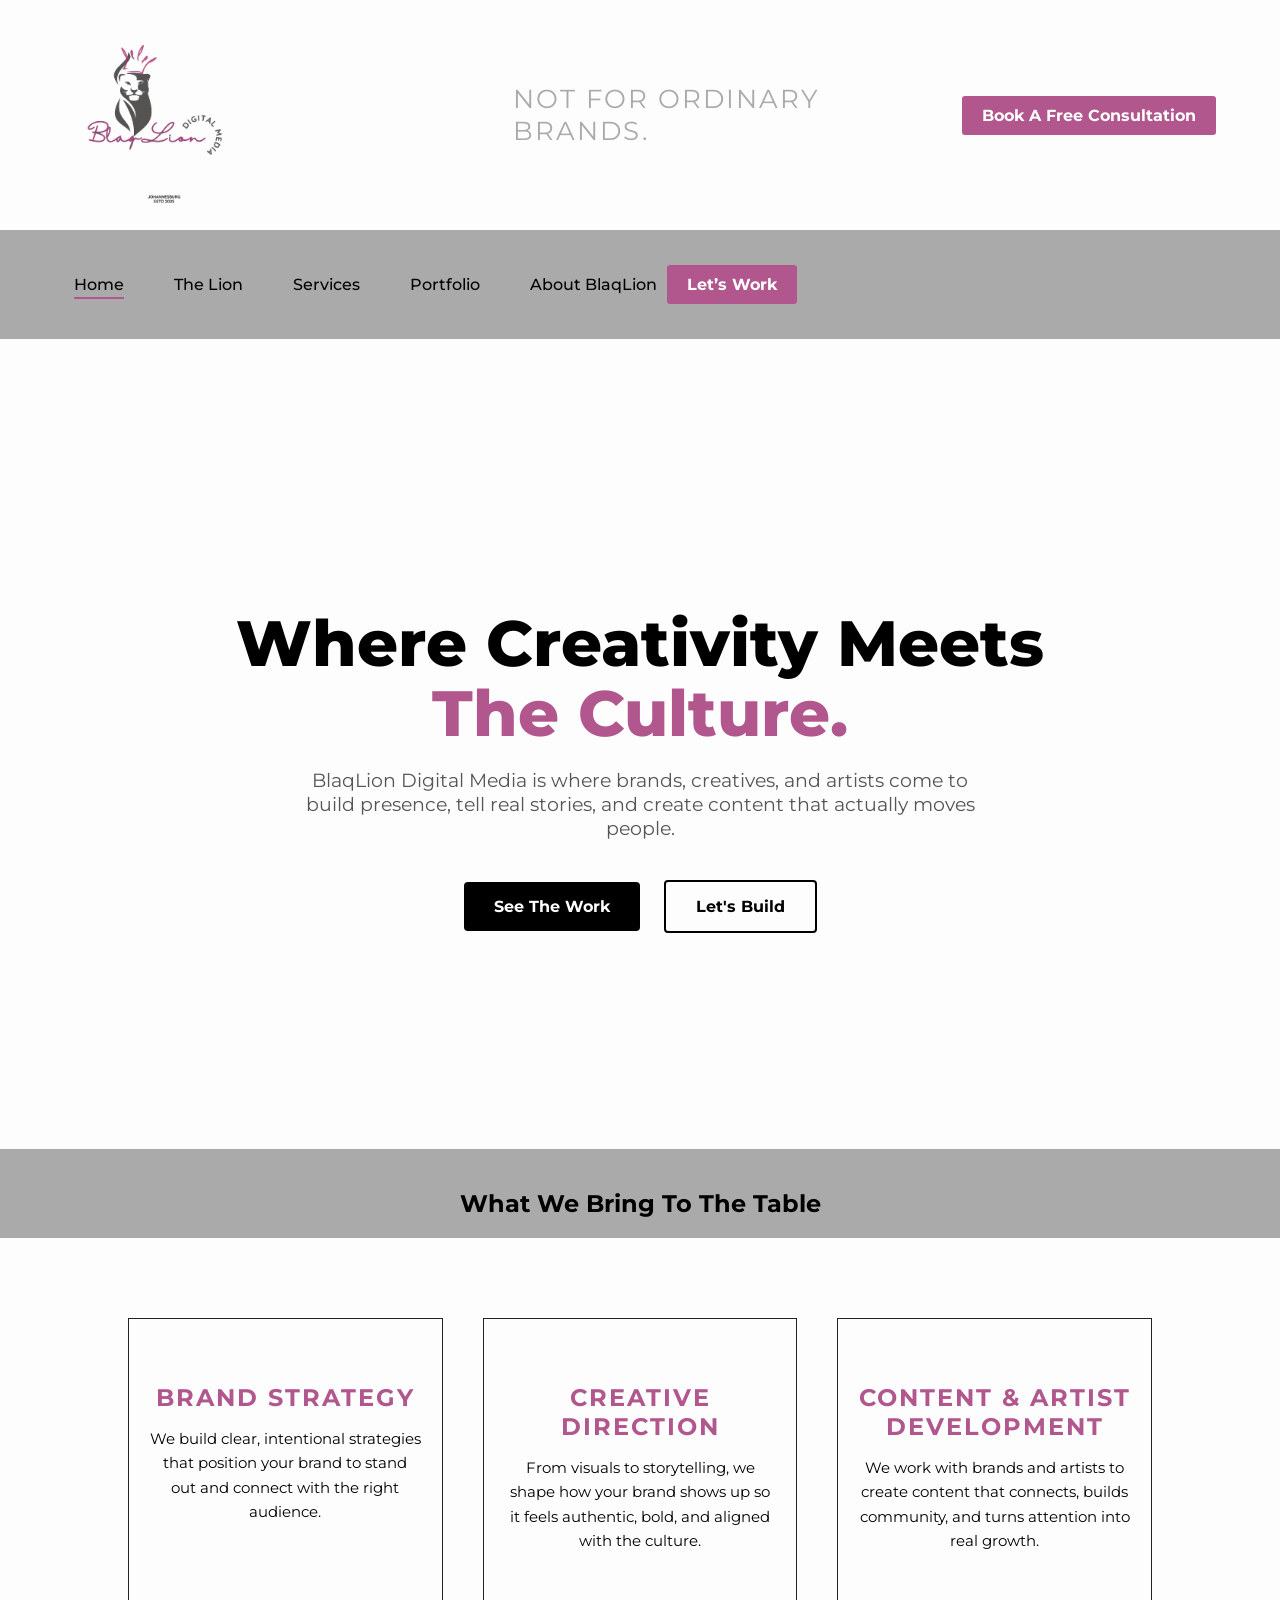
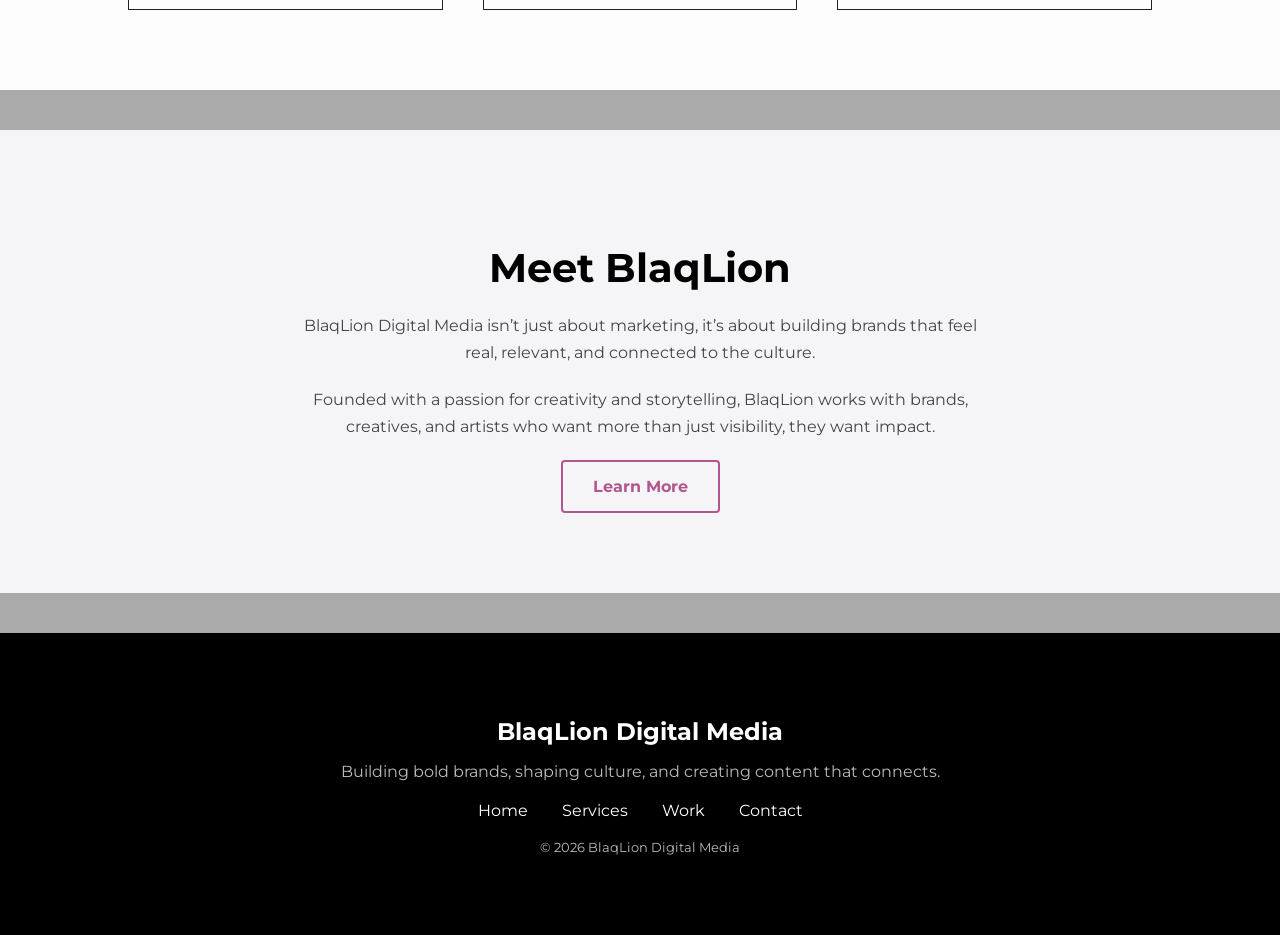
<file: index.html>
<!doctype html>
<html lang="en">
  <head>
    <meta charset="UTF-8" />
    <meta name="viewport" content="width=device-width, initial-scale=1.0" />
    <link rel="stylesheet" href="CSS/style.css" />
    
    <link
      href="https://fonts.googleapis.com/css2?family=Montserrat:wght@400;700&display=swap"
      rel="stylesheet" />
    <link
      href="https://fonts.googleapis.com/css2?family=Gravitas+One&display=swap"
      rel="stylesheet" />
    <link
      href="https://fonts.googleapis.com/css2?family=Saira:ital,wght@0,100..900;1,100..900&display=swap"
      rel="stylesheet" />
    <title>BlaqLion Digital Media</title>

  </head>
  <body>
    <header class="main-header">
      <div class="header-section left">
        <img src="images/Logo.PNG" alt="BlaqLion Digital Media" class="logo" />
      </div>

      <div class="header-section center">
        <p class="sub-heading">Not For Ordinary Brands.</p>
      </div>

      <div class="header-cta">
        <a href="contact.html" class="cta-btn">Book A Free Consultation</a>
      </div>
    </header>

    <nav class="navbar">
      <div class="nav-container">
        <ul class="nav-links">
          <li><a href="index.html" class="active">Home</a></li>

          <li><a href="meet-the-lion.html">The Lion</a></li>

          <li><a href="services.html">Services</a></li>

          <li><a href="work.html">Portfolio</a></li>

          <li><a href="about.html">About BlaqLion</a></li>
        </ul>
        <div class="nav-cta">
          <a href="contact.html" class="cta-btn">Let’s Work</a>

        </div>
      </div>
    </nav>

    <section class="hero">
      <div class="hero-content">
        <h1>
          Where Creativity Meets <br />
          <span>The Culture.</span>
        </h1>

        <p>
          BlaqLion Digital Media is where brands, creatives, and artists come to
          build presence, tell real stories, and create content that actually
          moves people.
        </p>


        <div class="hero-btns">
          <a href="work.html" class="btn-primary">See The Work</a>
          <a href="contact.html" class="btn-secondary">Let's Build</a>
        </div>
      </div>
    </section>

    <h2 class="section-title">What We Bring To The Table</h2>
    <section class="services-overview">
      <div class="service-box">
        <h3>Brand Strategy</h3>
        <p>
          We build clear, intentional strategies that position your brand to
          stand out and connect with the right audience.
        </p>
      </div>

      <div class="service-box">
        <h3>Creative Direction</h3>
        <p>
          From visuals to storytelling, we shape how your brand shows up so it
          feels authentic, bold, and aligned with the culture.
        </p>
      </div>

      <div class="service-box">
        <h3>Content & Artist Development</h3>
        <p>
          We work with brands and artists to create content that connects,
          builds community, and turns attention into real growth.
        </p>
      </div>
    </section>

    <section class="about-preview">
      <div class="about-content">
        <h2>Meet BlaqLion</h2>

        <p>
          BlaqLion Digital Media isn’t just about marketing, it’s about
          building brands that feel real, relevant, and connected to the
          culture.
        </p>

        <p>
          Founded with a passion for creativity and storytelling, BlaqLion works
          with brands, creatives, and artists who want more than just
          visibility, they want impact.
        </p>

        <a href="about.html" class="btn-secondary">Learn More</a>
      </div>
    </section>

    <footer class="main-footer">
  <div class="footer-content">

    <h3>BlaqLion Digital Media</h3>

    <p>
      Building bold brands, shaping culture, and creating content that connects.
    </p>

    <div class="footer-links">
      <a href="index.html">Home</a>
      <a href="services.html">Services</a>
      <a href="work.html">Work</a>
      <a href="contact.html">Contact</a>
    </div>

    <p class="footer-credit">© 2026 BlaqLion Digital Media</p>

  </div>
</footer>
  </body>
  <script src="Javascript/script.js"></script>
</html>
</file>
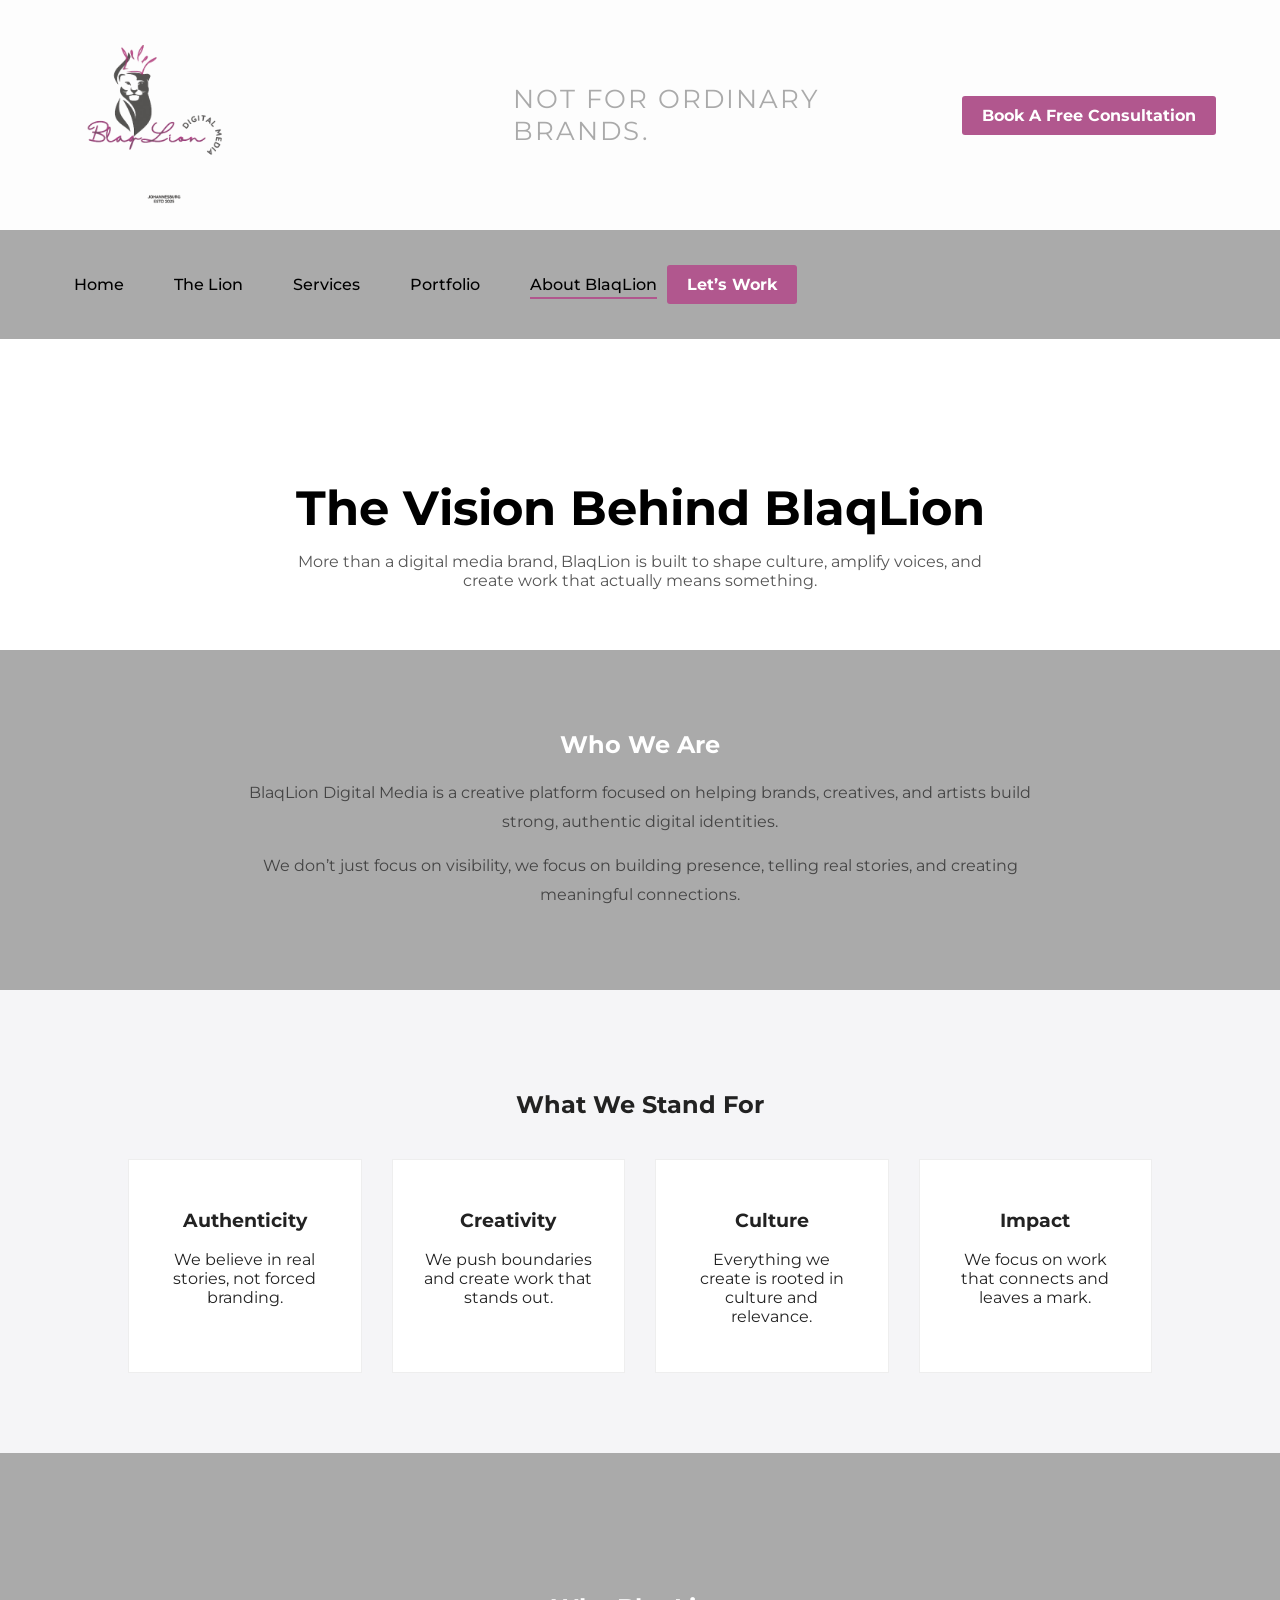
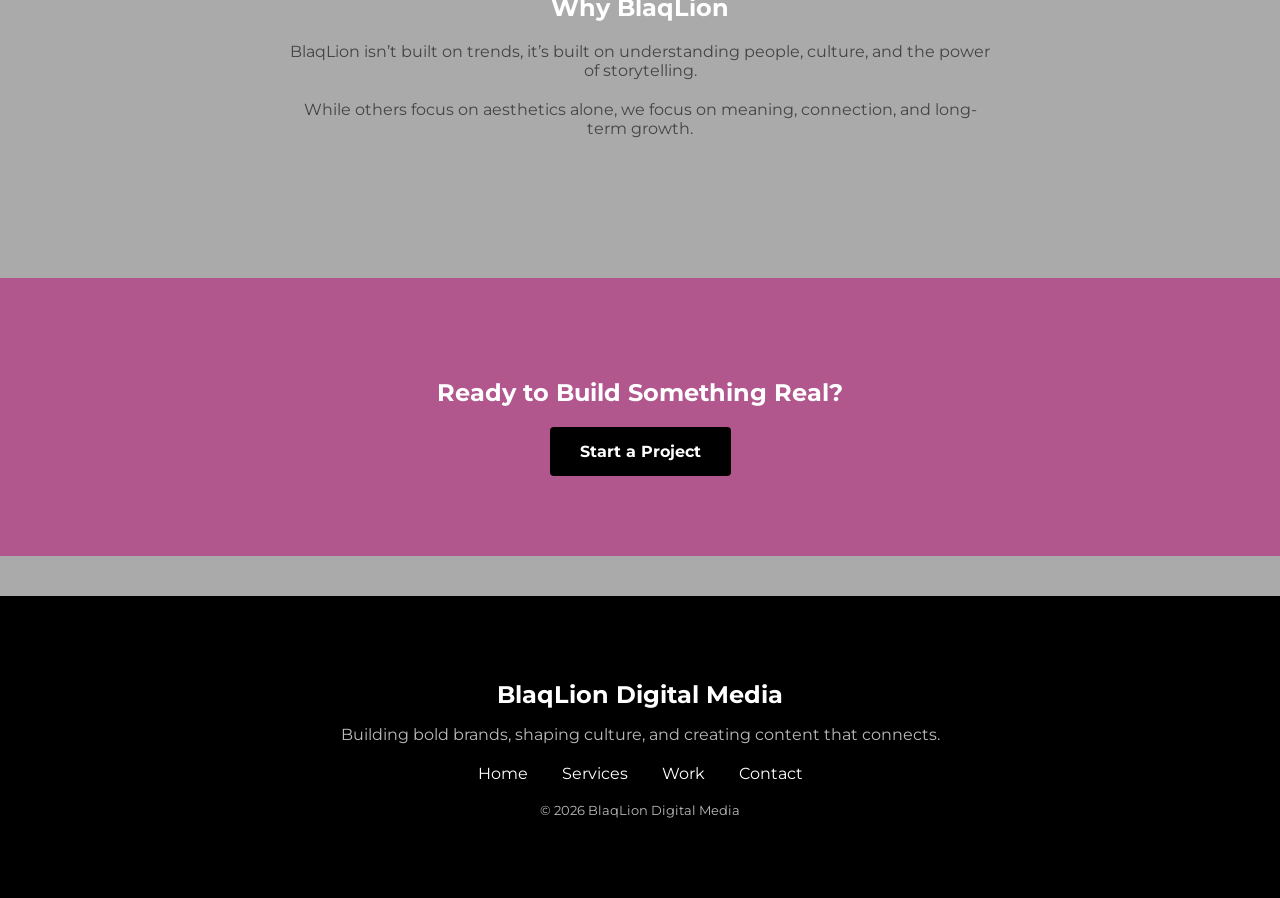
<file: about.html>
<!doctype html>
<html lang="en">
  <head>
    <meta charset="UTF-8" />
    <meta name="viewport" content="width=device-width, initial-scale=1.0" />
    <link rel="stylesheet" href="CSS/style.css" />
    
    <link
      href="https://fonts.googleapis.com/css2?family=Montserrat:wght@400;700&display=swap"
      rel="stylesheet" />
    <link
      href="https://fonts.googleapis.com/css2?family=Gravitas+One&display=swap"
      rel="stylesheet" />
    <link
      href="https://fonts.googleapis.com/css2?family=Saira:ital,wght@0,100..900;1,100..900&display=swap"
      rel="stylesheet" />
    <title>BlaqLion Digital Media-About Page</title>
  </head>
  <body>
     <header class="main-header">
      <div class="header-section left">
        <img src="images/Logo.PNG" alt="BlaqLion Digital Media" class="logo" />
      </div>

      <div class="header-section center">
        <p class="sub-heading">Not For Ordinary Brands.</p>
      </div>

      <div class="header-cta">
        <a href="contact.html" class="cta-btn">Book A Free Consultation</a>
      </div>
    </header>

    <nav class="navbar">
      <div class="nav-container">
        <ul class="nav-links">
          <li><a href="index.html">Home</a></li>

          <li><a href="meet-the-lion.html">The Lion</a></li>

          <li><a href="services.html">Services</a></li>

          <li><a href="work.html">Portfolio</a></li>

          <li><a href="about.html" class="active">About BlaqLion</a></li>
        </ul>
        <div class="nav-cta">
          <a href="contact.html" class="cta-btn">Let’s Work</a>

        </div>
      </div>
    </nav>

    <section class="about-hero">

  <h1>The Vision Behind BlaqLion</h1>

  <p>
    More than a digital media brand, BlaqLion is built to shape culture,
    amplify voices, and create work that actually means something.
  </p>

</section>

<section class="about-intro">

  <h2>Who We Are</h2>

  <p>
    BlaqLion Digital Media is a creative platform focused on helping brands,
    creatives, and artists build strong, authentic digital identities.
  </p>

  <p>
    We don’t just focus on visibility, we focus on building presence,
    telling real stories, and creating meaningful connections.
  </p>

</section>

<section class="about-values">

  <h2>What We Stand For</h2>

  <div class="values-grid">

    <div class="value-card">
      <h3>Authenticity</h3>
      <p>We believe in real stories, not forced branding.</p>
    </div>

    <div class="value-card">
      <h3>Creativity</h3>
      <p>We push boundaries and create work that stands out.</p>
    </div>

    <div class="value-card">
      <h3>Culture</h3>
      <p>Everything we create is rooted in culture and relevance.</p>
    </div>

    <div class="value-card">
      <h3>Impact</h3>
      <p>We focus on work that connects and leaves a mark.</p>
    </div>

  </div>

</section>

<section class="about-difference">

  <h2>Why BlaqLion</h2>

  <p>
    BlaqLion isn’t built on trends, it’s built on understanding people,
    culture, and the power of storytelling.
  </p>

  <p>
    While others focus on aesthetics alone, we focus on meaning,
    connection, and long-term growth.
  </p>

</section>

<section class="about-cta">

  <h2>Ready to Build Something Real?</h2>

  <a href="contact.html" class="btn-primary">Start a Project</a>

</section>
        
    </div>
</section>
   <footer class="main-footer">
  <div class="footer-content">

    <h3>BlaqLion Digital Media</h3>

    <p>
      Building bold brands, shaping culture, and creating content that connects.
    </p>

    <div class="footer-links">
      <a href="index.html">Home</a>
      <a href="services.html">Services</a>
      <a href="work.html">Work</a>
      <a href="contact.html">Contact</a>
    </div>

    <p class="footer-credit">© 2026 BlaqLion Digital Media</p>

  </div>
</footer>
 
</body>
<script src="Javascript/script.js"></script>
</html>
</file>
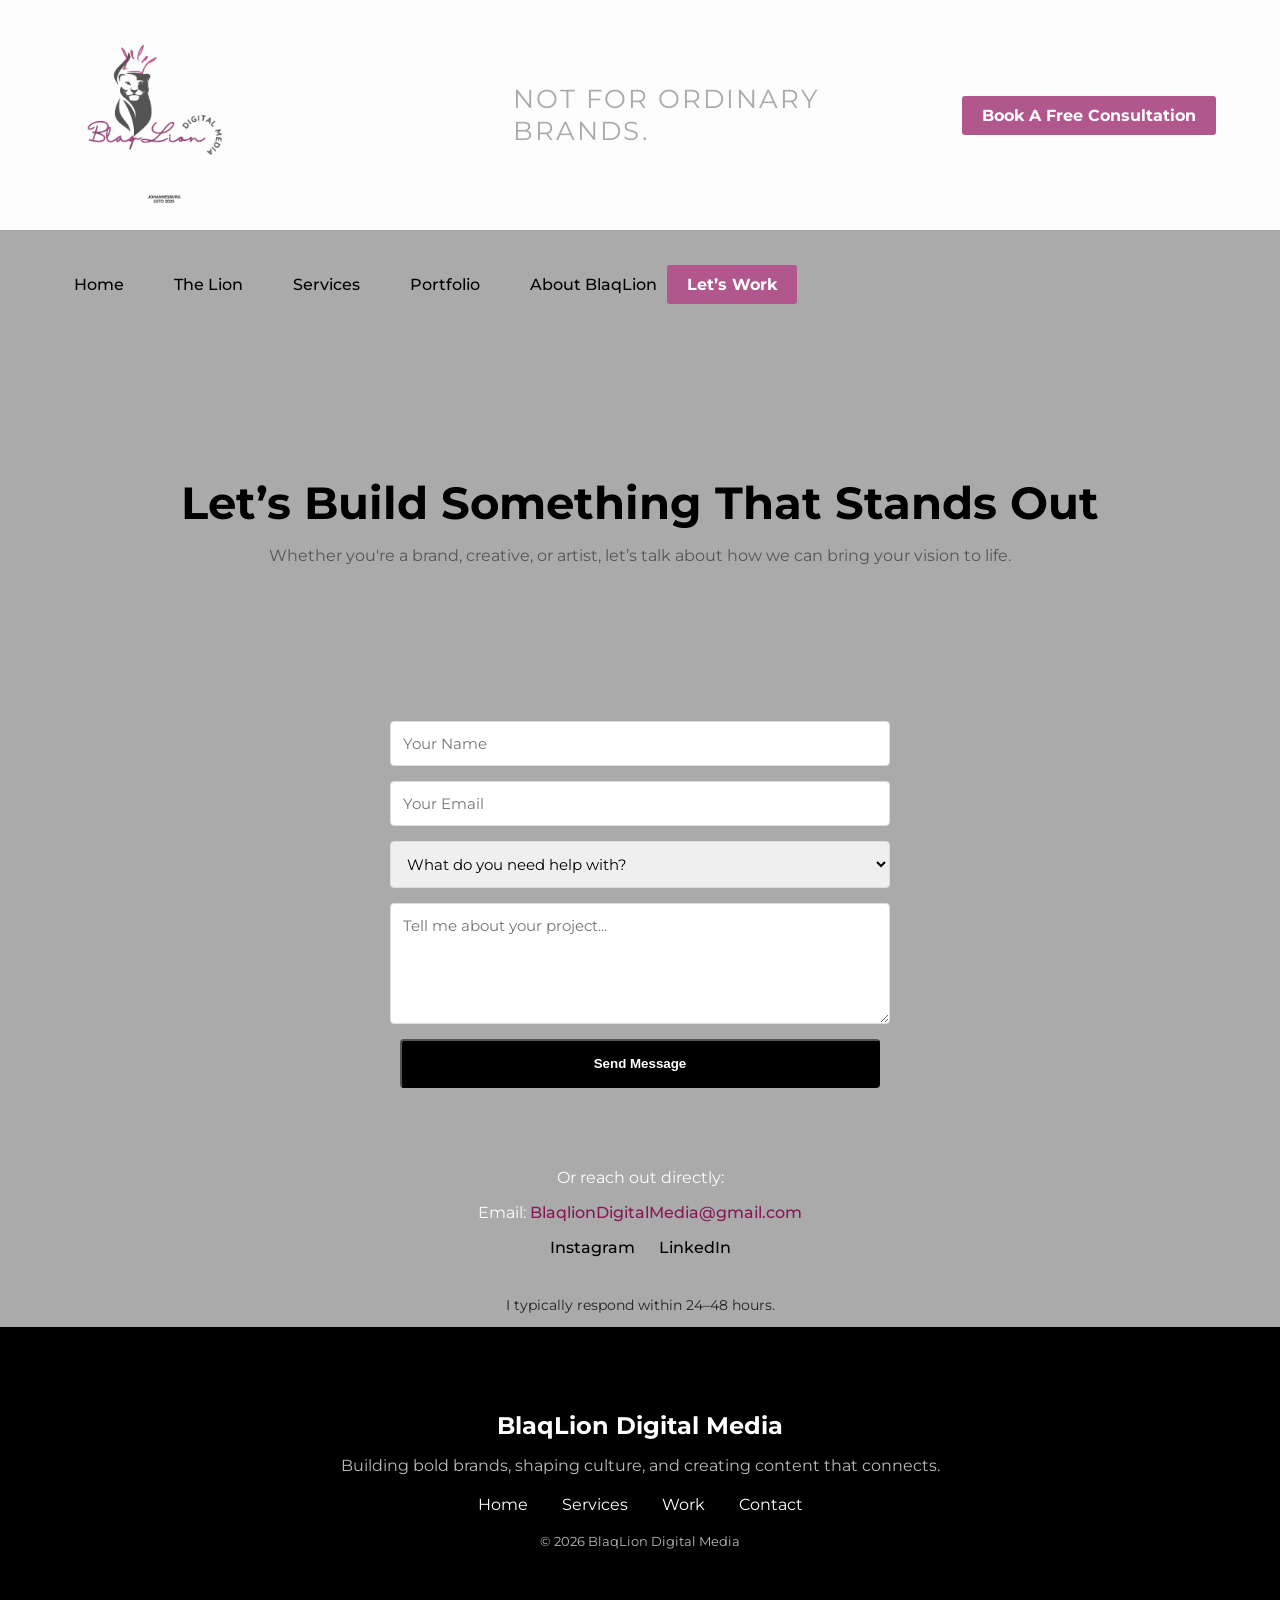
<file: contact.html>
<!doctype html>
<html lang="en">
  <head>
    <meta charset="UTF-8" />
    <meta name="viewport" content="width=device-width, initial-scale=1.0" />
    <link rel="stylesheet" href="CSS/style.css" />
    
    <link
      href="https://fonts.googleapis.com/css2?family=Montserrat:wght@400;700&display=swap"
      rel="stylesheet" />
    <link
      href="https://fonts.googleapis.com/css2?family=Gravitas+One&display=swap"
      rel="stylesheet" />
    <link
      href="https://fonts.googleapis.com/css2?family=Saira:ital,wght@0,100..900;1,100..900&display=swap"
      rel="stylesheet" />
    <title>BlaqLion Digital Media-Contact Page</title>
  </head>
  <body>
    <header class="main-header">
      <div class="header-section left">
        <img src="images/Logo.PNG" alt="BlaqLion Digital Media" class="logo" />
      </div>

      <div class="header-section center">
        <p class="sub-heading">Not For Ordinary Brands.</p>
      </div>

      <div class="header-cta">
        <a href="contact.html" class="cta-btn">Book A Free Consultation</a>
      </div>
    </header>

    <nav class="navbar">
      <div class="nav-container">
        <ul class="nav-links">
          <li><a href="index.html">Home</a></li>

          <li><a href="meet-the-lion.html">The Lion</a></li>

          <li><a href="services.html">Services</a></li>

          <li><a href="work.html">Portfolio</a></li>

          <li><a href="about.html">About BlaqLion</a></li>
        </ul>
        <div class="nav-cta">
          <a href="contact.html" class="cta-btn">Let’s Work</a>

        </div>
      </div>
    </nav>

    <section class="contact-hero">

  <h1>Let’s Build Something That Stands Out</h1>

  <p>
    Whether you're a brand, creative, or artist, let’s talk about how we can bring your vision to life.
  </p>

</section>

<section class="contact-form-section">

  <form class="contact-form">

    <input type="text" placeholder="Your Name" required />
    <input type="email" placeholder="Your Email" required />

    <select required>
      <option value="">What do you need help with?</option>
      <option>Brand Strategy</option>
      <option>Creative Direction</option>
      <option>Content Creation</option>
      <option>Artist Development</option>
    </select>

    <textarea placeholder="Tell me about your project..." rows="5" required></textarea>

    <button type="submit" class="btn-primary">Send Message</button>

  </form>

</section>

<section class="contact-alt">

  <p>Or reach out directly:</p>

  <p>Email: <a href="mailto:youremail@email.com">BlaqlionDigitalMedia@gmail.com</a></p>

  <div class="socials">
    <a href="#">Instagram</a>
    <a href="#">LinkedIn</a>
  </div>

</section>

<p class="response-note">
  I typically respond within 24–48 hours.
</p>
        
        <footer class="main-footer">
  <div class="footer-content">

    <h3>BlaqLion Digital Media</h3>

    <p>
      Building bold brands, shaping culture, and creating content that connects.
    </p>

    <div class="footer-links">
      <a href="index.html">Home</a>
      <a href="services.html">Services</a>
      <a href="work.html">Work</a>
      <a href="contact.html">Contact</a>
    </div>

    <p class="footer-credit">© 2026 BlaqLion Digital Media</p>

  </div>
</footer>
</body>
<script src="Javascript/script.js"></script>
</html>
</file>
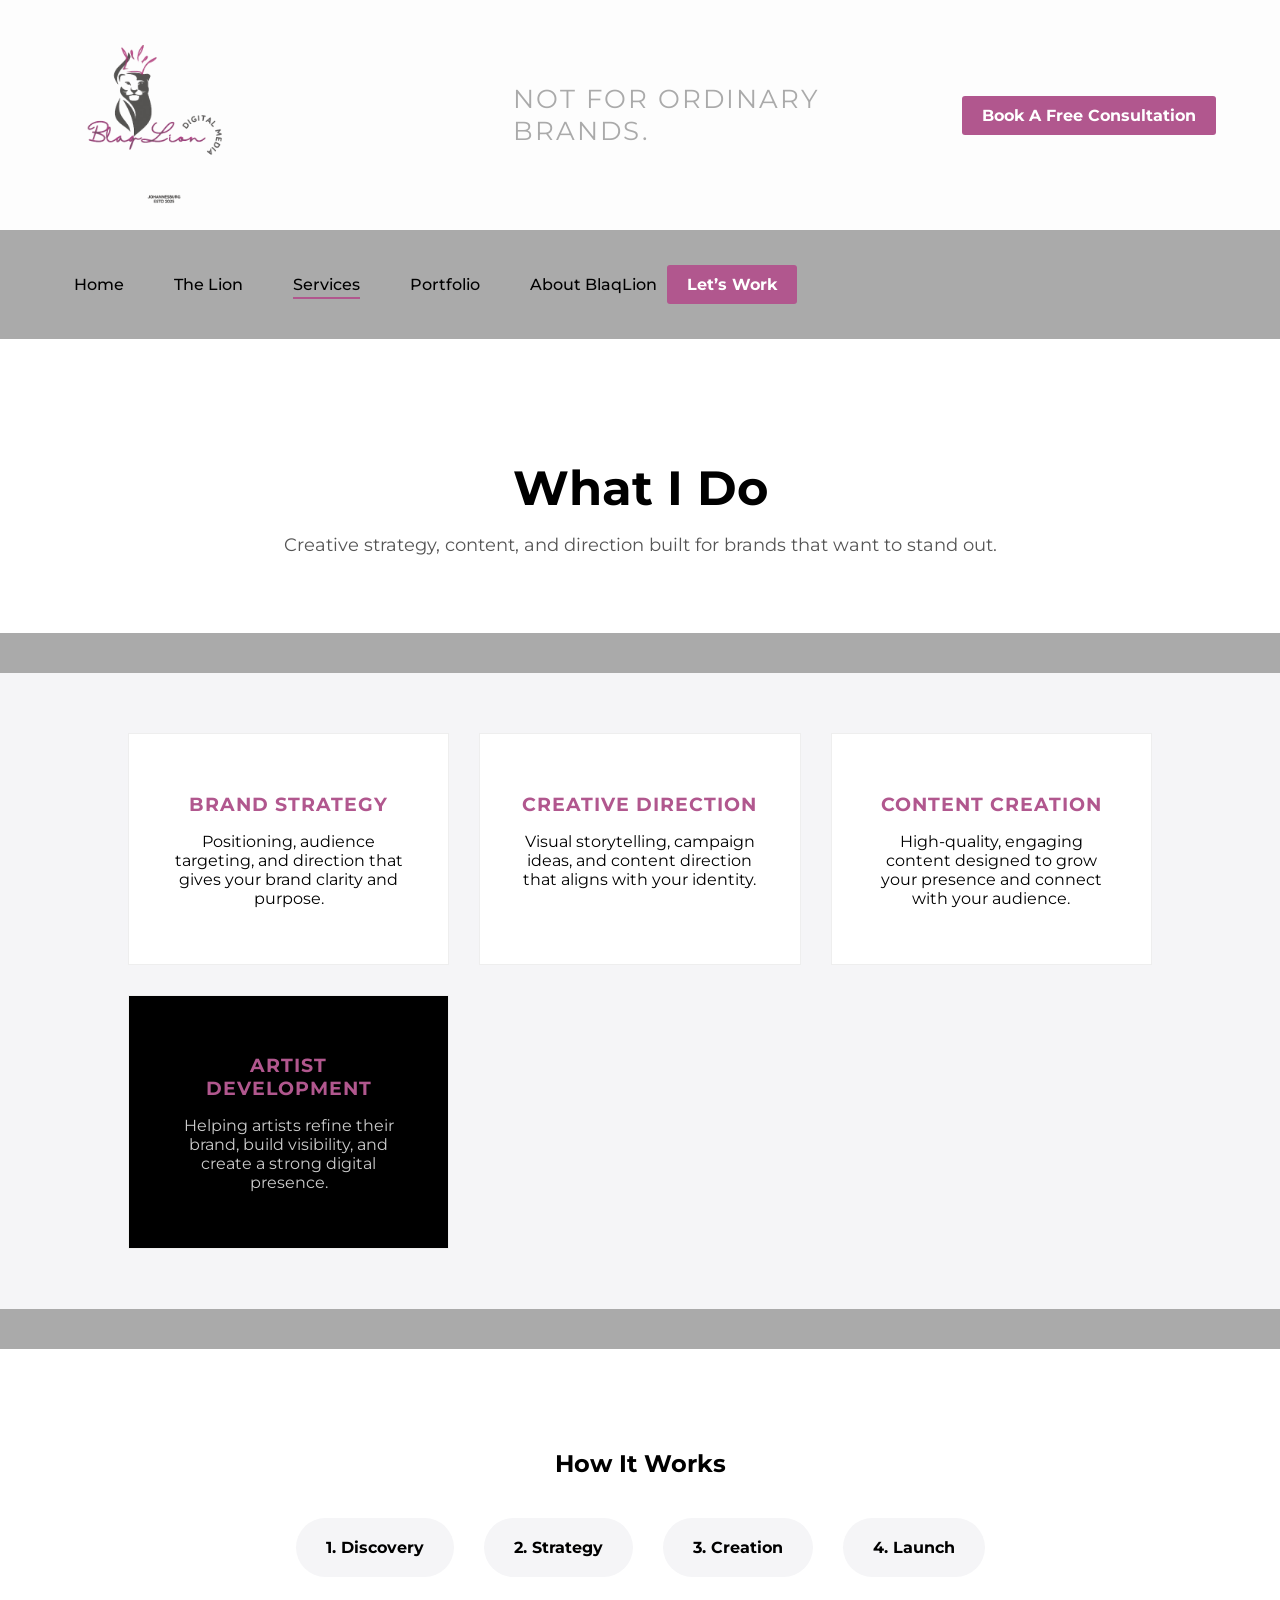
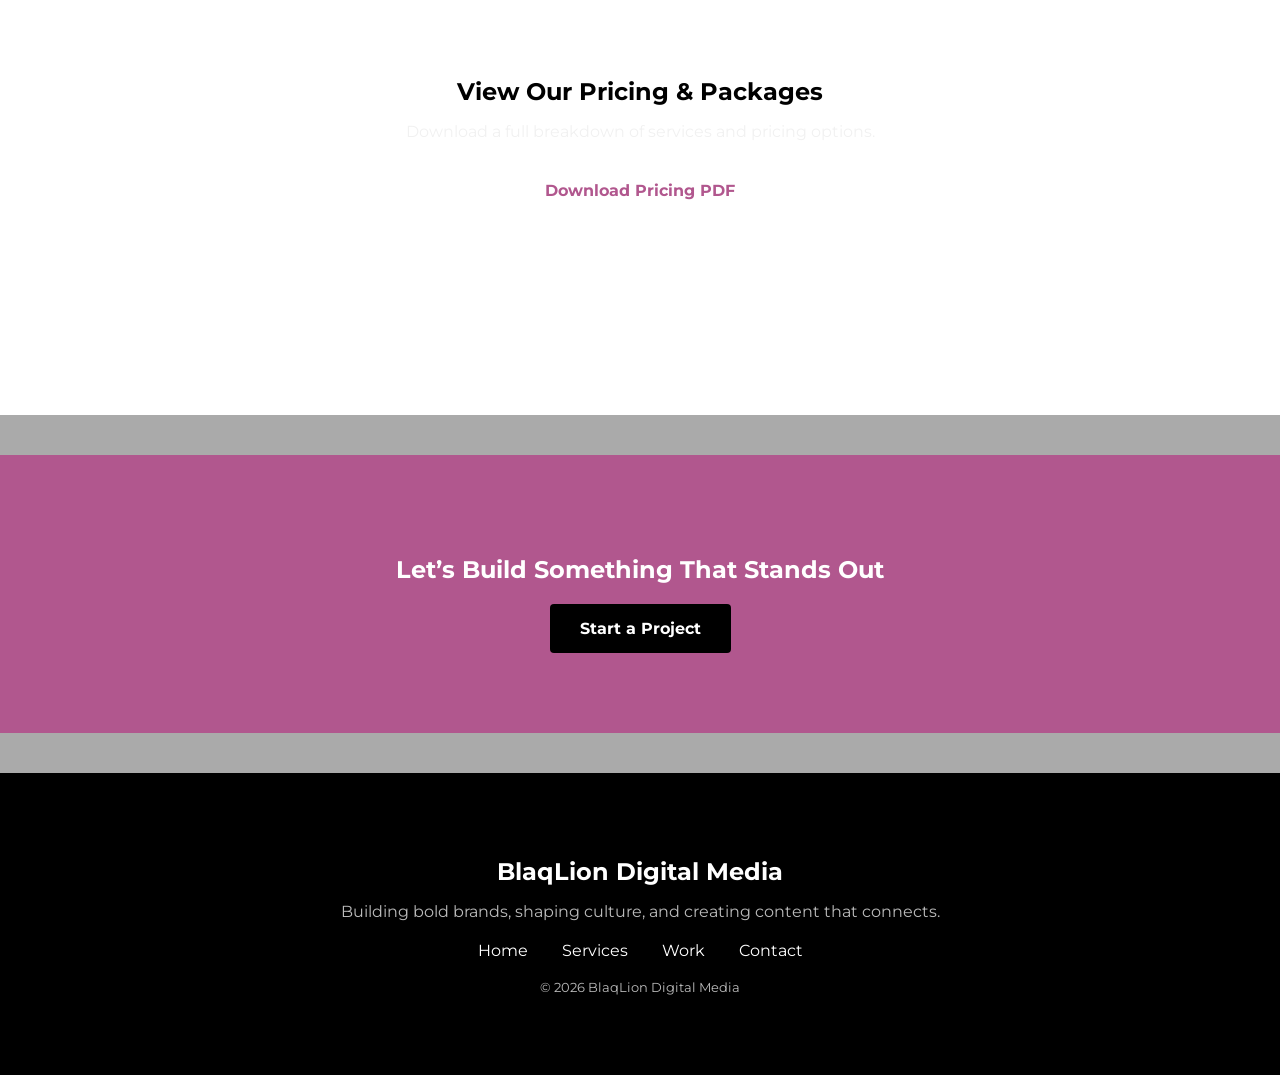
<file: services.html>
<!doctype html>
<html lang="en">
  <head>
    <meta charset="UTF-8" />
    <meta name="viewport" content="width=device-width, initial-scale=1.0" />
    <link rel="stylesheet" href="CSS/style.css" />
    <link
      href="https://fonts.googleapis.com/css2?family=Montserrat:wght@400;700&display=swap"
      rel="stylesheet" />
    <link
      href="https://fonts.googleapis.com/css2?family=Gravitas+One&display=swap"
      rel="stylesheet" />
    <link
      href="https://fonts.googleapis.com/css2?family=Saira:ital,wght@0,100..900;1,100..900&display=swap"
      rel="stylesheet" />
    <title>BlaqLion Digital Media-Services Page</title>
  </head>
  <body>
    <header class="main-header">
      <div class="header-section left">
        <img src="images/Logo.PNG" alt="BlaqLion Digital Media" class="logo" />
      </div>

      <div class="header-section center">
        <p class="sub-heading">Not For Ordinary Brands.</p>
      </div>

      <div class="header-cta">
        <a href="contact.html" class="cta-btn">Book A Free Consultation</a>
      </div>
    </header>

    <nav class="navbar">
      <div class="nav-container">
        <ul class="nav-links">
          <li><a href="index.html">Home</a></li>

          <li><a href="meet-the-lion.html">The Lion</a></li>

          <li><a href="services.html" class="active">Services</a></li>

          <li><a href="work.html">Portfolio</a></li>

          <li><a href="about.html">About BlaqLion</a></li>
        </ul>
        <div class="nav-cta">
          <a href="contact.html" class="cta-btn">Let’s Work</a>

        </div>
      </div>
    </nav>

    <section class="services-hero">
  <h1>What I Do</h1>
  <p>Creative strategy, content, and direction built for brands that want to stand out.</p>
</section>

<section class="services-grid">

  <div class="service-card">
    <h3>Brand Strategy</h3>
    <p>
      Positioning, audience targeting, and direction that gives your brand clarity and purpose.
    </p>
  </div>

  <div class="service-card">
    <h3>Creative Direction</h3>
    <p>
      Visual storytelling, campaign ideas, and content direction that aligns with your identity.
    </p>
  </div>

  <div class="service-card">
    <h3>Content Creation</h3>
    <p>
      High-quality, engaging content designed to grow your presence and connect with your audience.
    </p>
  </div>

  <div class="service-card artist-mgmt">
    <h3>Artist Development</h3>
    <p>
      Helping artists refine their brand, build visibility, and create a strong digital presence.
    </p>
  </div>

</section>

<section class="process">

  <h2>How It Works</h2>

  <div class="steps">
    <div>1. Discovery</div>
    <div>2. Strategy</div>
    <div>3. Creation</div>
    <div>4. Launch</div>
  </div>

<section class="pricing-cta">

  <h2>View Our Pricing & Packages</h2>
  <p>Download a full breakdown of services and pricing options.</p>

  <a href="files/BlaqLion Digital Media Pricing.pdf" target="_blank" download class="btn-download">
    Download Pricing PDF
  </a>

</section>

</section>

<section class="services-final-cta">
  <h2>Let’s Build Something That Stands Out</h2>
  <a href="contact.html" class="btn-primary">Start a Project</a>
</section>
    

    <footer class="main-footer">
  <div class="footer-content">

    <h3>BlaqLion Digital Media</h3>

    <p>
      Building bold brands, shaping culture, and creating content that connects.
    </p>

    <div class="footer-links">
      <a href="index.html">Home</a>
      <a href="services.html">Services</a>
      <a href="work.html">Work</a>
      <a href="contact.html">Contact</a>
    </div>

    <p class="footer-credit">© 2026 BlaqLion Digital Media</p>

  </div>
</footer>
    <script src="Javascript/script.js"></script>
  </body>
</html>
</file>
<file: CSS/style.css>
/* ================= GLOBAL ================= */
body {
  background-color: #aaa; /* deep black */
  color: #ffffff;
  font-family: "Montserrat", sans-serif;
  margin: 0;
  padding: 0; /* remove that 20px */
}

section {
  margin-bottom: 40px;
}

/* 1. The Header Container */
.main-header {
  display: flex;
  justify-content: space-between;
  align-items: center;
  padding: 20px 5%;
  background-color: #fdfdfd;
}

/* 2. The Three Sections (Left, Center, Right) */
.header-section {
  flex: 1; /* Forces all 3 divs to be exactly the same width */
  display: flex;
  align-items: center;
}

.left {
  justify-content: flex-start; /* Keeps Logo on the far left */
}

.center {
  justify-content: center; /* Keeps middle empty or for future nav */
}

.right {
  justify-content: flex-end; /* Keeps "Digital Marketing" on the far right */
}

/* 3. The Elements */
.logo {
  height: 190px; /* Your preferred height */
  width: auto;
  display: block;
}

.sub-heading {
  margin: 0;
  font-size: 26px;
  letter-spacing: 2px;
  color: #aaa;
  text-transform: uppercase;
  align-items: center;
  justify-content: space-between;
}

.cta-btn {
  background: #b1578e;
  color: #fff;
  padding: 10px 20px;
  text-decoration: none;
  font-weight: bold;
  border-radius: 3px;
  transition: 0.3s;
}

.cta-btn:hover {
  background: #da2dd8;
}

.nav-container {
  display: flex;
  justify-content: space-between;
  align-items: center;
  padding: 20px 5%;
}

.navbar {
  width: 100%;
  display: flex;
  padding: 20px 0;
}

.nav-links a {
  color: #fff;
  font-weight: 500;
}

.nav-links a::after {
  background-color: #b1578e;
 content: "";
  position: absolute;
  width: 0;
  height: 2px;
  bottom: -5px;
  left: 50%;
 /* brand accent now */
}

.nav-links {
  display: flex; /* This is the magic line that makes them horizontal */
  flex-direction: row; /* Forces the row direction */
  list-style: none; /* Removes the bullet points */
  margin: 0;
  padding: 0;
  gap: 30px; /* Creates even space between your links */
  flex-wrap: nowrap; /* Prevents them from jumping to a new line */
}

.nav-links li {
  display: inline-block; /* Extra insurance for horizontal alignment */
  margin: 0 10px;
}

.nav-links a {
  text-decoration: none;
  color: black;
  font-weight: 500;
  white-space: nowrap; /* Keeps "Work With Me" on one line */
  position: relative;
  padding: 5px 0;
  display: inline-block;
}

.nav-links a::after {
  content: "";
  position: absolute;
  width: 0;
  height: 2px;
  bottom: 0;
  left: 50%;
  background-color: #b1578e; /* Or your brand color */
  transition: all 0.3s ease-in-out;
}

.nav-links a:hover::after {
  width: 100%;
  left: 0;
}

.nav-links a.active::after {
  width: 100%;
  left: 0;
}

h1 {
  color: black;
}

.section-title {
  color: black;
  text-align: center;
}

.hero {
  height: 90vh;
  display: flex;
  align-items: center;
  justify-content: center;
  text-align: center;
  background: #fdfdfd;
  background-size: cover;
  background-position: center;
  padding: 0 5%;
}

.hero-content h1 {
  font-size: 4rem; /* Big and bold */
  line-height: 1.1;
  margin-bottom: 20px;
  font-weight: 800;
}

.hero-content h1 span {
  color: #b1578e; /* Your brand accent color */
}

.hero-content p {
  font-size: 1.2rem;
  color: #555;
  max-width: 700px;
  margin: 0 auto 40px;
}

/* Button Styles */
.btn-primary,
.btn-secondary {
  padding: 15px 30px;
  text-decoration: none;
  font-weight: bold;
  border-radius: 4px;
  transition: 0.3s;
  margin: 0 10px;
  display: inline-block;
}

.btn-primary {
  background: #000;
  color: #fff;
}

.btn-secondary {
  border: 2px solid #000;
  color: #000;
}

.btn-primary:hover {
  background: #333;
}

.services-overview {
  display: flex;
  justify-content: space-around;
  padding: 80px 10%;
  background: #fdfdfd;
  gap: 40px;
}

.service-box {
  flex: 1;
  text-align: center;
  padding: 40px 20px;
  background: #fdfdfd;
  border: 1px solid #222;
  color: #fff;
  transition:
    transform 0.3s ease,
    box-shadow 0.3s ease;
}

.service-box:hover {
  transform: translateY(-10px); /* Lifts the box up slightly when hovering */
  border-color: #b1578e;
  box-shadow: 0 10px 30px rgba(135, 23, 86, 0.2);
}

.service-box h3 {
  font-size: 1.5rem;
  margin-bottom: 15px;
  text-transform: uppercase;
  letter-spacing: 2px;
  color: #b1578e;
}

.service-box p {
  color: black;
  line-height: 1.6;
  font-size: 0.95rem;
}

.about-preview {
  background: #f5f5f7; /* soft off-white / light grey */
  padding: 80px 10%;
  text-align: center;
}

.about-content {
  max-width: 700px;
  margin: 0 auto;
}

.about-content h2 {
  font-size: 2.5rem;
  margin-bottom: 20px;
  color: #000;
}

.about-content p {
  color: #444;
  line-height: 1.7;
  margin-bottom: 20px;
}

.about-content .btn-secondary {
  border: 2px solid #b1578e;
  color: #b1578e;
}

.about-content .btn-secondary:hover {
  background: #b1578e;
  color: #fff;
}

.main-footer {
  background: #000;
  color: #fff;
  padding: 60px 10%;
  text-align: center;
}

.footer-content h3 {
  font-size: 1.5rem;
  margin-bottom: 10px;
}

.footer-content p {
  color: #bbb;
  margin-bottom: 20px;
}

.footer-links {
  margin-bottom: 20px;
}

.footer-links a {
  color: #fff;
  margin: 0 15px;
  text-decoration: none;
  position: relative;
}

.footer-links a::after {
  content: "";
  width: 0;
  height: 2px;
  background: #b1578e;
  position: absolute;
  bottom: -5px;
  left: 0;
  transition: 0.3s;
}

.footer-links a:hover::after {
  width: 100%;
}

.footer-credit {
  font-size: 0.8rem;
  color: #777;
}

.meet-the-lion-page {
  padding: 60px 8%;
  background: #ffffff;
}

.lion-intro h1 {
  font-size: clamp(3rem, 8vw, 5rem);
  text-align: center;
  font-weight: 900;
  margin-bottom: 10px;
  color: #b1578e;
}

.fun-subtitle {
  text-align: center;
  font-size: 1.2rem;
  color: black;
  letter-spacing: 2px;
  margin-bottom: 60px;
}

/* THE RELIABLE, UNCROPPED GRID */
.visual-story {
  flex: 1;
  display: grid;
  grid-template-columns: repeat(2, 1fr); /* Two neat columns */
  gap: 20px;
  max-width: 600px; /* Adjust this to make the images smaller or larger overall */
  margin: 0 auto;
}

.photo-card {
  position: relative;
  background: #fff;
  padding: 10px;
  border: 1px solid #ddd;
  box-shadow: 4px 4px 0px #000;
  height: fit-content;
}

.photo-card:hover {
  transform: scale(1.05) rotate(0deg); /* straightens + zooms */
  box-shadow: 8px 8px 20px rgba(0, 0, 0, 0.2);
}

/* Tilt every other image slightly for that "fun" look */
.photo-card:nth-child(even) {
  transform: rotate(2deg);
}

.photo-card:nth-child(odd) {
  transform: rotate(-1.5deg);
}

.photo-card img {
  width: 100%; /* Stretches to the width of the column */
  height: auto; /* Keeps it from looking squashed */
  display: block;
  object-fit: contain; /* Extra insurance against cropping */
}

.photo-card img {
  max-height: 450px;
}

.caption {
  display: block;
  margin-top: 10px;
  font-size: 0.8rem;
  text-transform: uppercase;
  text-align: center;
  opacity: 0.7;
  transition: 0.3s;
}

.lion-story {
  max-width: 800px;
  margin: 80px auto;
  text-align: center;
}

.lion-story h2 {
  font-size: 2rem;
  margin-bottom: 20px;
}

.lion-story p {
  color: #444;
  line-height: 1.8;
  margin-bottom: 20px;
}

.lion-personality {
  text-align: center;
  padding: 60px 20px;
  background: #f5f5f7;
  color: #000;
}

/* SKILLS STICKERS */
.skills-stickers {
  display: flex;
  flex-wrap: wrap;
  gap: 10px;
  margin-top: 30px;
}

.lion-skills {
  text-align: center;
  margin: 80px 0;
}

.sticker {
  background: #000;
  color: #fff;
  padding: 8px 15px;
  border-radius: 50px;
  font-size: 0.9rem;
  transition: 0.3s;
  max-width: 600px;
  margin: 30px auto 0;
}

.sticker:hover {
  background: #b1578e;
  transform: translateY(-5px);
}

.personality-traits {
  display: flex;
  flex-wrap: wrap;
  justify-content: center;
  gap: 15px;
  margin-top: 30px;
}

.trait {
  background: #000;
  color: #fff;
  padding: 10px 18px;
  border-radius: 50px;
  font-size: 0.9rem;
  transition: 0.3s;
}

.trait:hover {
  background: #b1578e;
  transform: translateY(-5px) scale(1.05);
}

.btn-primary:hover {
  background: #b1578e;
  color: #fff;
}

.services-hero {
  text-align: center;
  padding: 80px 20px 60px;
  background: #ffffff;
}

.services-hero h1 {
  font-size: 3rem;
  margin-bottom: 10px;
  color: #000;
}

.services-hero p {
  color: #555;
  font-size: 1.1rem;
}

.services-grid {
  display: grid;
  grid-template-columns: repeat(auto-fit, minmax(280px, 1fr));
  gap: 30px;
  padding: 60px 10%;
  background: #f5f5f7;
}

.service-card {
  background: #fff;
  padding: 40px;
  border: 1px solid #eee;
  text-align: center;
  transition: 0.3s ease;
  color: black;
}

.service-card:hover {
  border-color: #000;
  transform: translateY(-5px);
  box-shadow: 0 10px 20px rgba(0, 0, 0, 0.05);
}

.service-card .icon {
  font-size: 2.5rem;
  margin-bottom: 20px;
}

.service-card h3 {
  text-transform: uppercase;
  letter-spacing: 1px;
  margin-bottom: 15px;
  color: #b1578e;
}

.artist-mgmt {
  background: #000;
  color: #fff;
}

.artist-mgmt p {
  color: #ccc;
}

.process {
  text-align: center;
  padding: 80px 20px;
  background: #ffffff;
  color: #000;
}

.process h2 {
  margin-bottom: 40px;
  color: #000;
}

.steps {
  display: flex;
  justify-content: center;
  gap: 30px;
  flex-wrap: wrap;
}

.steps div {
  background: #f5f5f7;
  padding: 20px 30px;
  border-radius: 50px;
  font-weight: bold;
  transition: 0.3s;
}

.steps div:hover {
  background: #b1578e;
  color: #fff;
  transform: translateY(-5px);
}

.pricing-cta {
  background: linear-gradient(135deg, #b1578e);
  color: #fff;
  padding: 80px 20px;
  text-align: center;
}

.pricing-cta h2 {
  margin-bottom: 15px;
}

.pricing-cta p {
  margin-bottom: 25px;
  color: #f1f1f1;
}

.btn-download {
  display: inline-block;
  padding: 15px 35px;
  background: #fff;
  color: #b1578e;
  text-decoration: none;
  font-weight: bold;
  border-radius: 4px;
  transition: 0.3s;
}

.btn-download:hover {
  background: #000;
  color: #fff;
  transform: scale(1.05);
}

.services-final-cta {
  text-align: center;
  padding: 80px 20px;
  background: #b1578e;
  color: #fff;
}

.services-final-cta h2 {
  margin-bottom: 20px;
}

.about-hero {
  text-align: center;
  padding: 100px 20px 60px;
  background: #ffffff;
}

.about-hero h1 {
  font-size: 3rem;
  margin-bottom: 15px;
}

.about-hero p {
  max-width: 700px;
  margin: 0 auto;
  color: #555;
}

.about-intro {
  max-width: 800px;
  margin: 80px auto;
  text-align: center;
}

.about-intro p {
  color: #444;
  line-height: 1.8;
}

.about-values {
  background: #f5f5f7;
  padding: 80px 10%;
  text-align: center;
  color: #222;
}

.values-grid {
  display: grid;
  grid-template-columns: repeat(auto-fit, minmax(220px, 1fr));
  gap: 30px;
  margin-top: 40px;
  color: #222;
}

.value-card {
  background: #fff;
  padding: 30px;
  border: 1px solid #eee;
  transition: 0.3s;
}

.value-card:hover {
  transform: translateY(-5px);
  border-color: #871756;
  box-shadow: 0 10px 20px rgba(135, 23, 86, 0.15);
}

.about-difference {
  text-align: center;
  padding: 80px 20px;
}

.about-difference p {
  max-width: 700px;
  margin: 0 auto 20px;
  color: #444;
}

.about-cta {
  background: #b1578e;
  color: #fff;
  text-align: center;
  padding: 80px 20px;
}

.contact-hero {
  text-align: center;
  padding: 100px 20px 60px;
}

.contact-hero h1 {
  font-size: 2.8rem;
  margin-bottom: 10px;
}

.contact-hero p {
  color: #555;
}

.contact-form-section {
  display: flex;
  justify-content: center;
  padding: 40px 20px;
}

.contact-form {
  width: 100%;
  max-width: 500px;
  display: flex;
  flex-direction: column;
  gap: 15px;
}

.contact-form input,
.contact-form select,
.contact-form textarea {
  padding: 12px;
  border: 1px solid #ddd;
  border-radius: 4px;
  font-family: inherit;
  font-size: 0.95rem;
}

.contact-form input:focus,
.contact-form select:focus,
.contact-form textarea:focus {
  outline: none;
  border-color: #871756;
  box-shadow: 0 0 5px rgba(135, 23, 86, 0.3);
}

.contact-alt {
  text-align: center;
  margin-top: 30px;
}

.contact-alt a {
  color: #871756;
  text-decoration: none;
  font-weight: 500;
}

.socials {
  margin-top: 10px;
}

.socials a {
  margin: 0 10px;
  color: #000;
  position: relative;
}

.socials a::after {
  content: "";
  width: 0;
  height: 2px;
  background: #b1578e;
  position: absolute;
  bottom: -3px;
  left: 0;
  transition: 0.3s;
}

.socials a:hover::after {
  width: 100%;
}

.response-note {
  text-align: center;
  margin-top: 20px;
  font-size: 0.85rem;
  color: #222;
}

.work-hero {
  text-align: center;
  padding: 100px 20px 80px; /* more breathing room */
  background: #ffffff;
}

.work-hero h1 {
  font-size: 3rem;
  margin-bottom: 15px;
  color: #000;
}

.work-hero p {
  color: #555;
  max-width: 600px;
  margin: 0 auto 30px;
}

.work-nav {
  display: flex;
  justify-content: center;
  gap: 15px;
  flex-wrap: wrap;
}

.work-nav a {
  padding: 10px 18px;
  border: 1px solid #000;
  text-decoration: none;
  color: #000;
  font-size: 0.9rem;
  transition: 0.3s;
  border-radius: 30px;
  font-weight: 500;
}

.work-nav a:hover {
  background: #da2dd8;
  color: #fff;
  border-color: #da2dd8;
}

.work-grid {
  display: grid;
  grid-template-columns: repeat(auto-fit, minmax(250px, 1fr));
  gap: 25px;
  padding: 40px 10%;
}

.project-card {
  border: 1px solid #eee;
}

.project-images {
  display: grid;
  grid-template-columns: 1fr 1fr;
  height: 250px; /* match other cards */
}

.project-images img {
  width: 100%;
  height: 100%;
  object-fit: contain;
  background: #fff;
  padding: 10px;
   pointer-events: auto;
}

.project-card:hover img {
  transform: scale(1.05);
}

.project-card {
  position: relative;
  overflow: hidden;
  border-radius: 6px;
  cursor: pointer;
  background: #000; /* important for logos with transparency */
}

.project-card img {
  width: 100%;
  height: 250px; /* FIXED height = consistency */
  object-fit: cover; /* crops nicely instead of stretching */
  display: block;
  transition: transform 0.3s ease;
   cursor: pointer;
}


.logos {
  object-fit: contain !important;
  background: #fff; /* or #000 depending on logo */
  padding: 20px;
}

.project-card video {
  width: 100%;
  height: 250px;
  object-fit: cover;
  display: block;
}

.video-card video {
  width: 100%;
  height: auto;
  max-height: 350px;
  object-fit: contain;
  background: #000;
  overflow: visible;
}

.portfolio-section h2 {
  text-align: center;
  margin-bottom: 40px;
  font-size: 2rem;
  color: black; /* brand color */
  position: relative;
}

#lightbox {
  position: fixed;
  top: 0;
  left: 0;
  width: 100%;
  height: 100%;
  background: rgba(0,0,0,0.9);
  display: none;
  justify-content: center;
  align-items: center;
  z-index: 1000;
}

#lightbox img {
  max-width: 90%;
  max-height: 90%;
   transform: scale(0.9);
  transition: transform 0.3s ease;
}

.lightbox.active {
  display: flex;
  opacity: 1;
}

.lightbox.active img {
  transform: scale(1);
}

#close-btn {
  position: absolute;
  top: 20px;
  right: 30px;
  font-size: 2rem;
  color: #fff;
  cursor: pointer;
}

.lightbox .close {
  position: absolute;
  top: 20px;
  right: 30px;
  font-size: 2rem;
  color: #fff;
  cursor: pointer;
}

.work-cta {
  text-align: center;
  padding: 100px 20px 140px;
  background: #da2dd8;
  color: #fff;
}

.work-cta h2 {
  margin-bottom: 20px;
}

footer {
  text-align: center;
}
</file>
